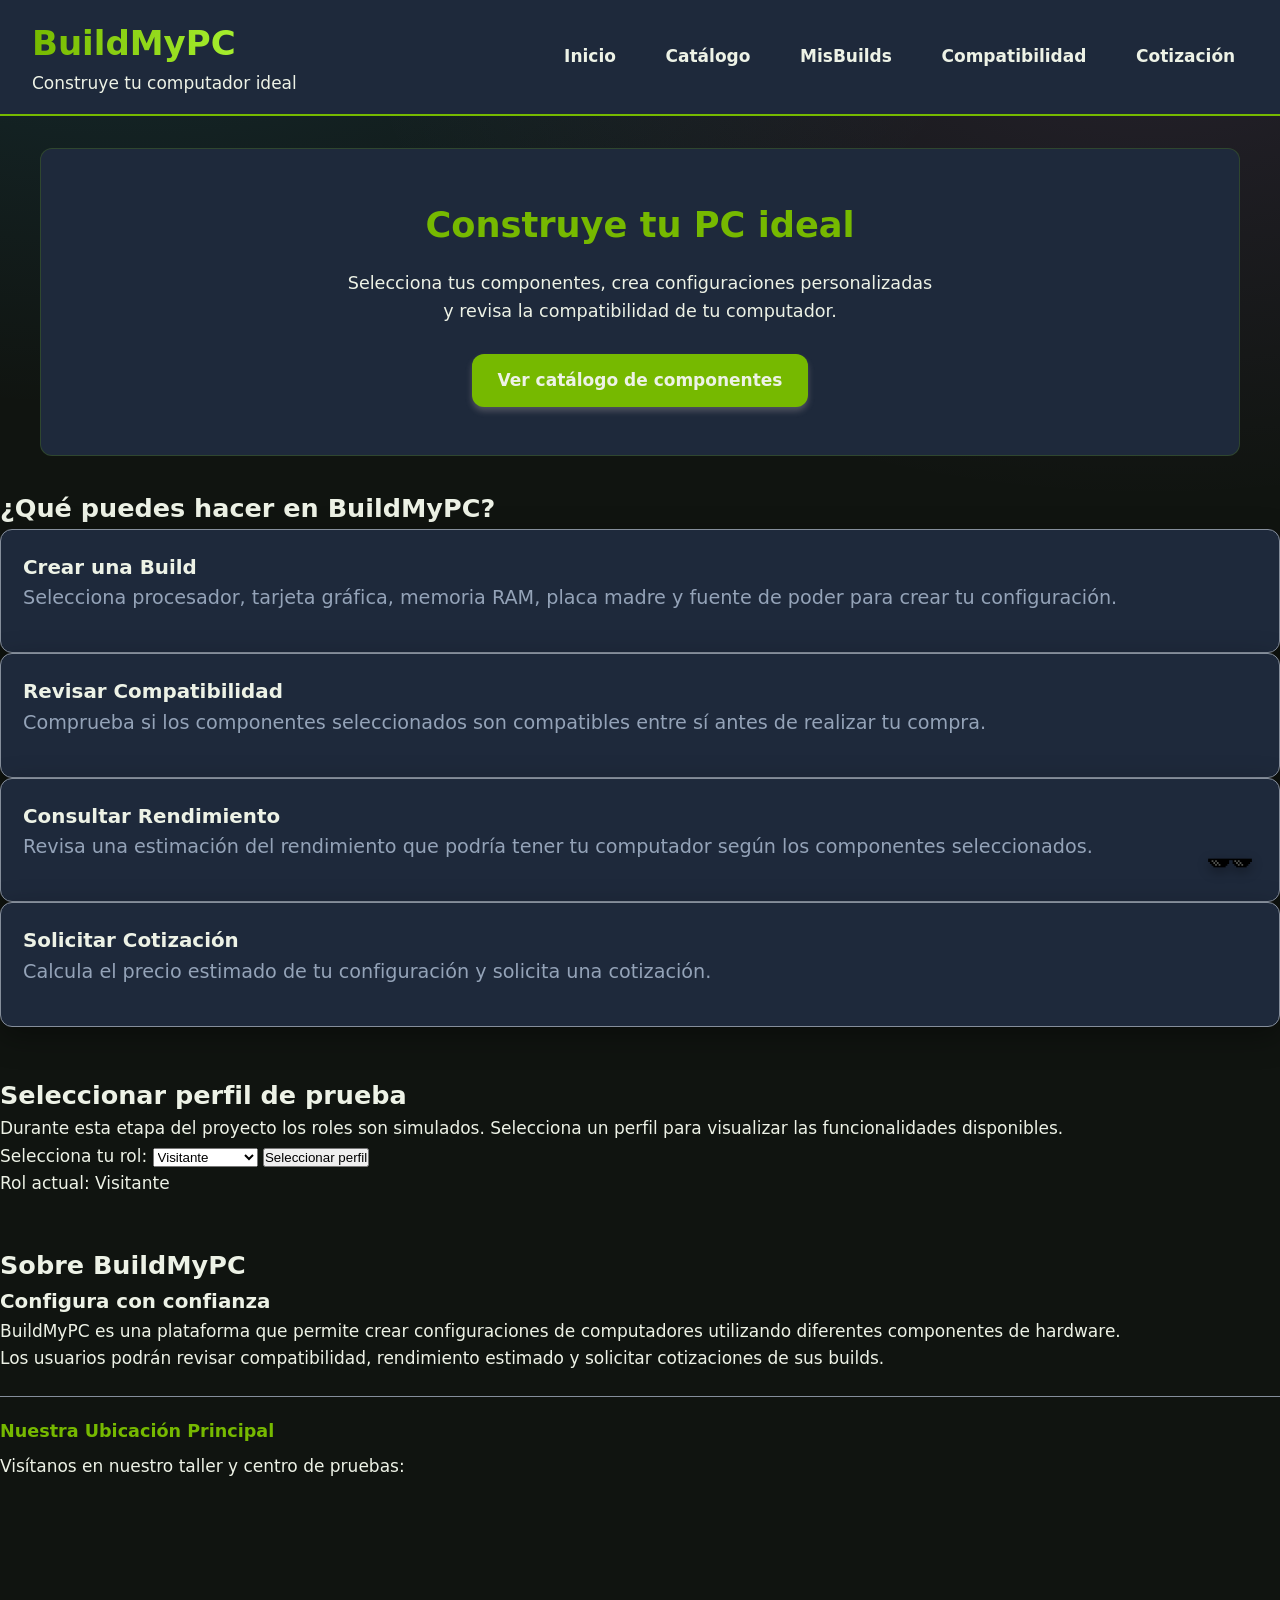
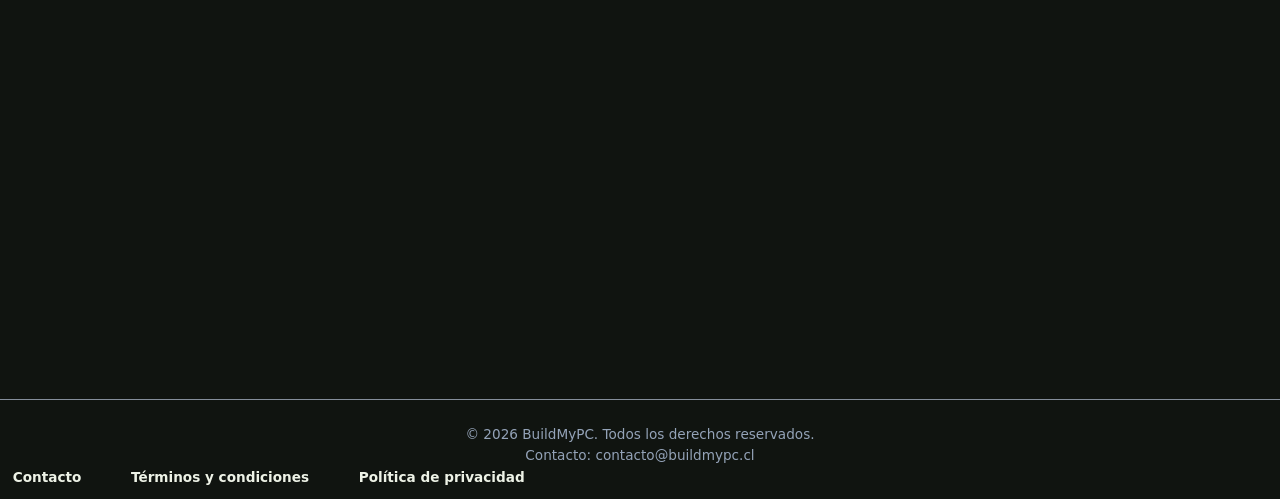
<file: index.html>
<!DOCTYPE html>
<html lang="es">

<head>
    <meta charset="UTF-8">
    <meta name="viewport" content="width=device-width, initial-scale=1.0">
    <meta name="description"
        content="BuildMyPC permite crear configuraciones de computadores, revisar compatibilidad y solicitar cotizaciones.">
    <title>BuildMyPC - Configura tu computador</title>
    <!-- CSS EXTERNO -->
    <link rel="stylesheet" href="css/estilos.css">
</head>
<body>
    <!-- =========================
         ENCABEZADO PRINCIPAL
    ========================== -->
    <header>
        <div class=".contenedor">
            <h1>BuildMyPC</h1>
            <p>Construye tu computador ideal</p>
        </div>
        <!-- =========================
             NAVEGACIÓN PRINCIPAL
        ========================== -->
        <nav aria-label="Navegación principal">
            <ul>
                <li><a href="../index.html">Inicio</a></li>
                <li><a href="../catalogo/catalogo.html">Catálogo</a></li>
                <li><a href="../builds/build.html">MisBuilds</a></li>
                <li><a href="../compatibilidad/compatibilidad.html">Compatibilidad</a></li>
                <li><a href="../cotizacion/cotizacion.html">Cotización</a></li>
            </ul>
        </nav>
    </header>
    <!-- =========================
         CONTENIDO PRINCIPAL
    ========================== -->
    <main>
        <!-- =========================
             SECCIÓN HERO
        ========================== -->
        <section class="hero">

            <article>
                <h2>Construye tu PC ideal</h2>
                <p>
                    Selecciona tus componentes, crea configuraciones personalizadas
                    y revisa la compatibilidad de tu computador.
                </p>
                <a href="catalogo/catalogo.html" class="boton-primario">
                     Ver catálogo de componentes
                </a>
            </article>
        </section>


        <!-- =========================
             SECCIÓN DE FUNCIONALIDADES
        ========================== -->
        <section class="funcionalidades">

            <h2>¿Qué puedes hacer en BuildMyPC?</h2>


            <article class="tarjeta">

                <h3> Crear una Build</h3>

                <p>
                    Selecciona procesador, tarjeta gráfica, memoria RAM,
                    placa madre y fuente de poder para crear tu configuración.
                </p>

            </article>


            <article class="tarjeta">

                <h3>Revisar Compatibilidad</h3>

                <p>
                    Comprueba si los componentes seleccionados son compatibles
                    entre sí antes de realizar tu compra.
                </p>

            </article>


            <article class="tarjeta">

                <h3>Consultar Rendimiento</h3>

                <p>
                    Revisa una estimación del rendimiento que podría tener
                    tu computador según los componentes seleccionados.
                </p>

            </article>


            <article class="tarjeta">

                <h3>Solicitar Cotización</h3>

                <p>
                    Calcula el precio estimado de tu configuración
                    y solicita una cotización.
                </p>

            </article>

        </section>


        <!-- =========================
             SECCIÓN DE ROLES
        ========================== -->
        <section class="roles">
            <h2>Seleccionar perfil de prueba</h2>
            <p>
                Durante esta etapa del proyecto los roles son simulados.
                Selecciona un perfil para visualizar las funcionalidades disponibles.
            </p>
            <form id="formularioRol">

                <label for="rolUsuario">
                    Selecciona tu rol:
                </label>

                <select id="rolUsuario" name="rolUsuario">

                    <option value="visitante">
                        Visitante
                    </option>

                    <option value="usuario">
                        Usuario
                    </option>

                    <option value="tecnico">
                        Técnico
                    </option>

                    <option value="administrador">
                        Administrador
                    </option>
                </select>
                <button type="button" id="btnSeleccionarRol">
                    Seleccionar perfil
                </button>
            </form>
            <p id="mensajeRol">
                Rol actual: Visitante
            </p>
        </section>
        <!-- =========================
             INFORMACIÓN DEL SISTEMA
        ========================== -->
        <section class="informacion">
            <h2>Sobre BuildMyPC</h2>
            <article>
                <h3>Configura con confianza</h3>
                <p>
                    BuildMyPC es una plataforma que permite crear configuraciones
                    de computadores utilizando diferentes componentes de hardware.
                </p>
                <p>
                    Los usuarios podrán revisar compatibilidad, rendimiento estimado
                    y solicitar cotizaciones de sus builds.
                </p>
                <div class="mapa-contenedor">
            <h4>Nuestra Ubicación Principal</h4>
            <p>Visítanos en nuestro taller y centro de pruebas:</p>
            
            <iframe 
                src="https://www.google.com/maps/embed?pb=!1m14!1m12!1m3!1d836.1118529145133!2d-71.615551485041!3d-33.044685939063356!2m3!1f0!2f0!3f0!3m2!1i1024!2i768!4f13.1!5e0!3m2!1ses!2scl!4v1788450507758!5m2!1ses!2scl" width="600" height="450" style="border:0;" allowfullscreen="" loading="lazy" referrerpolicy="strict-origin-when-cross-origin"
                allowfullscreen="" 
                loading="lazy" 
                referrerpolicy="no-referrer-when-downgrade"
                title="Mapa de ubicación de BuildMyPC">
            </iframe>
        </div>

            </article>

        </section>

    </main>


    <!-- =========================
         PIE DE PÁGINA
    ========================== -->
    <footer>
        <p>
            &copy; 2026 BuildMyPC. Todos los derechos reservados.
            <p>Contacto: contacto@buildmypc.cl</p>
        </p>
        <nav aria-label="Navegación secundaria">
            <ul>
                <li>
                    <a href="#">Contacto</a>
                </li>
                <li>
                    <a href="#">Términos y condiciones</a>
                </li>
                <li>
                    <a href="#">Política de privacidad</a>
                </li>
            </ul>
        </nav>
    </footer>
    <a href="../mantencion/mantencion.html">
        <button type="button" class="btn-flotante" aria-label="Abrir imagen destacada">
        <img src="../img/flotante.png" alt="Imagen flotante">
        </button>
    </a>
    <script src="js/main.js"></script>
    <script src="js/data.js"></script>

</body>

</html>
</file>
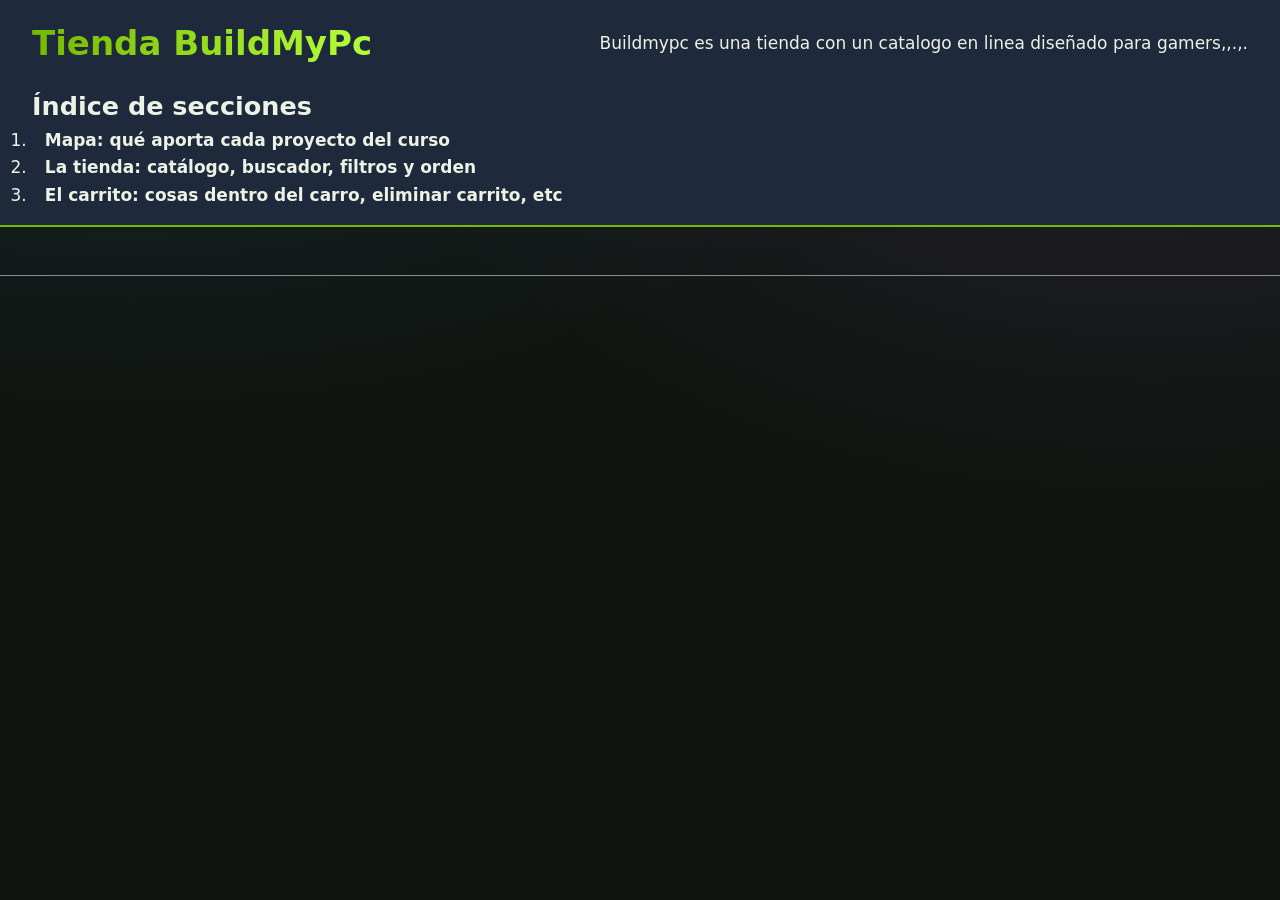
<file: BuildMyPc.html>
<!DOCTYPE html>
<html lang="es">
<html>
    <head>
        <meta charset="utf-8">
        <title>Presentacion 1 BuildMyPc Fullstack2</title>
        <meta name="viewport" content="width=device-width, initial-scale=1.0">
        <meta name="description" content="Proyecto de fullstack2 DuocUc">
        <meta name="author" content="Kevin, Gabriel">

        <link rel = "stylesheet" href = "css/estilos.css">
        
        <!--EL orden del proyecto importa, compartiran un archivo global
        
        aqui van archivos js referenciados, utilidades, 
            datos (catalogo y carga simulada),
            clases (tienda.producto, tienda.carrito, etc.)
            y por ultimo app (arranca la app y escucha los eventos)
            ej: <script src="js/05-app.js" defer></script> -->
    </head>


    <body>

<header class = "cabecera">
    <h1>Tienda BuildMyPc</h1>

    <p class="subtitulo">
        Buildmypc es una tienda con un catalogo en linea diseñado para
        gamers,,.,.
    </p>

    <!-- INDICE DE SECCIONES-->
    <nav class = "indice" aria-label="indice del proyecto">
         <h2>Índice de secciones</h2>
      <ol>
        <li><a href="#mapa">Mapa: qué aporta cada proyecto del curso</a></li>
        <li><a href="#catalogo">La tienda: catálogo, buscador, filtros y orden</a></li>
        <li><a href="#carrito">El carrito: cosas dentro del carro, eliminar carrito, etc</a></li>
      </ol>
      

    </nav>
</header>
        <main>
            <section id="">
                <figure>
                    
                </figure>
            </section>
            <section id="" class="center-align">

            </section>
        </main>
        <section id="">
        <footer class="page-footer teal">
    
        </footer>
        </section>
        
        <!--  Scripts-->
        
    </body>
</html>
</file>
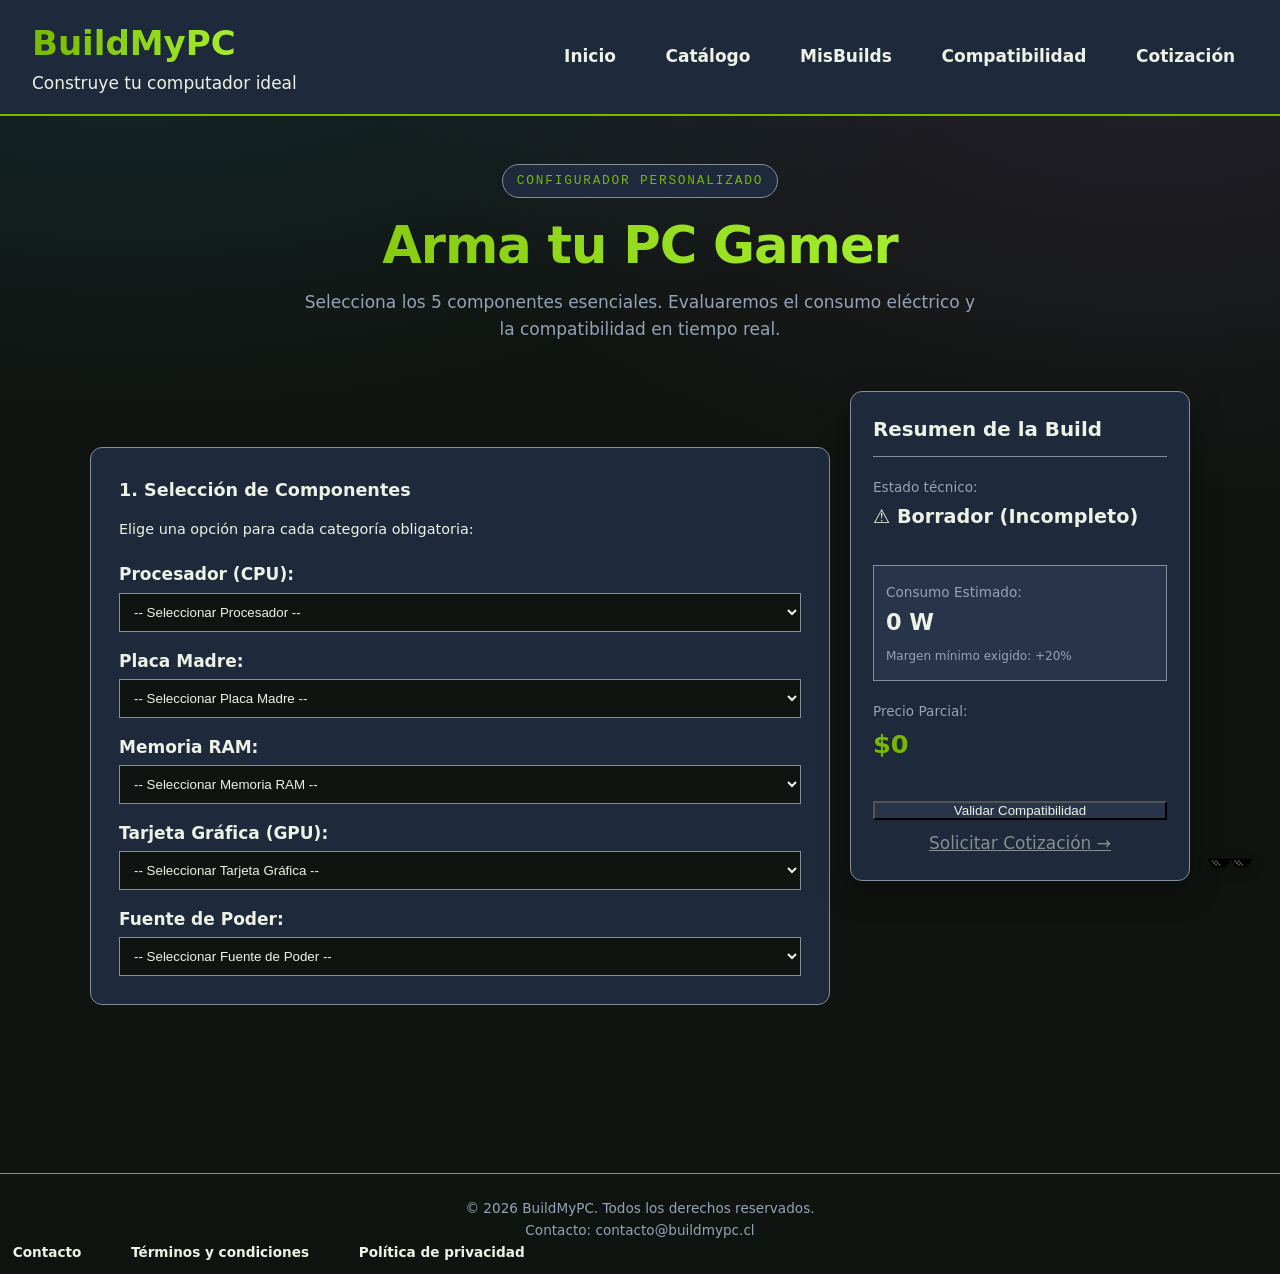
<file: builds/build.html>
<!DOCTYPE html>
<html lang="es">

<head>
    <meta charset="UTF-8">
    <meta name="viewport" content="width=device-width, initial-scale=1.0">
    <title>BuildMyPC - Armador de Build</title>
    <!-- Conexión a la hoja de estilos externa -->
    <link rel="stylesheet" href="../css/estilos.css">
</head>

<body>

    <header>
        <div class=".contenedor">
            <h1>BuildMyPC</h1>
            <p>Construye tu computador ideal</p>
        </div>
        <!-- =========================
             NAVEGACIÓN PRINCIPAL
        ========================== -->
        <nav aria-label="Navegación principal">
            <ul>
                <li><a href="../index.html">Inicio</a></li>
                <li><a href="../catalogo/catalogo.html">Catálogo</a></li>
                <li><a href="../builds/build.html">MisBuilds</a></li>
                <li><a href="../compatibilidad/compatibilidad.html">Compatibilidad</a></li>
                <li><a href="../cotizacion/cotizacion.html">Cotización</a></li>
            </ul>
        </nav>
    </header>

    <!-- Contenido principal -->
    <main class="contenedor">

        <section class="portada">
            <span class="etiqueta">Configurador Personalizado</span>
            <h1 class="titulo-degradado">Arma tu PC Gamer</h1>
            <p>Selecciona los 5 componentes esenciales. Evaluaremos el consumo eléctrico y la compatibilidad en tiempo real.</p>
        </section>

        <!-- LAYOUT DE 2 COLUMNAS (Flexbox/Grid) -->
        <div class="rejilla" style="grid-template-columns: 1fr 340px; align-items: start;">

            <!-- COLUMNA IZQUIERDA: SELECTORES DE COMPONENTES -->
            <section class="panel">
                <h3>1. Selección de Componentes</h3>
                <p style="font-size: 0.9rem; margin-bottom: 20px;">Elige una opción para cada categoría obligatoria:</p>

                <form id="form-armador" style="display: flex; flex-direction: column; gap: 16px;">
                    
                    <!-- 1. Procesador (CPU) -->
                    <div>
                        <label for="select-cpu" style="font-weight: bold; display: block; margin-bottom: 4px;">Procesador (CPU):</label>
                        <select id="select-cpu" style="width: 100%; padding: 10px; border-radius: var(--radio-borde); border: 1px solid var(--borde); background: var(--fondo); color: var(--texto);">
                            <option value="">-- Seleccionar Procesador --</option>
                        </select>
                    </div>

                    <!-- 2. Placa Madre -->
                    <div>
                        <label for="select-placa" style="font-weight: bold; display: block; margin-bottom: 4px;">Placa Madre:</label>
                        <select id="select-placa" style="width: 100%; padding: 10px; border-radius: var(--radio-borde); border: 1px solid var(--borde); background: var(--fondo); color: var(--texto);">
                            <option value="">-- Seleccionar Placa Madre --</option>
                        </select>
                    </div>

                    <!-- 3. Memoria RAM -->
                    <div>
                        <label for="select-ram" style="font-weight: bold; display: block; margin-bottom: 4px;">Memoria RAM:</label>
                        <select id="select-ram" style="width: 100%; padding: 10px; border-radius: var(--radio-borde); border: 1px solid var(--borde); background: var(--fondo); color: var(--texto);">
                            <option value="">-- Seleccionar Memoria RAM --</option>
                        </select>
                    </div>

                    <!-- 4. Tarjeta Gráfica (GPU) -->
                    <div>
                        <label for="select-gpu" style="font-weight: bold; display: block; margin-bottom: 4px;">Tarjeta Gráfica (GPU):</label>
                        <select id="select-gpu" style="width: 100%; padding: 10px; border-radius: var(--radio-borde); border: 1px solid var(--borde); background: var(--fondo); color: var(--texto);">
                            <option value="">-- Seleccionar Tarjeta Gráfica --</option>
                        </select>
                    </div>

                    <!-- 5. Fuente de Poder (PSU) -->
                    <div>
                        <label for="select-fuente" style="font-weight: bold; display: block; margin-bottom: 4px;">Fuente de Poder:</label>
                        <select id="select-fuente" style="width: 100%; padding: 10px; border-radius: var(--radio-borde); border: 1px solid var(--borde); background: var(--fondo); color: var(--texto);">
                            <option value="">-- Seleccionar Fuente de Poder --</option>
                        </select>
                    </div>

                </form>
            </section>

            <!-- COLUMNA DERECHA: PANEL LATERAL DE RESUMEN Y CONSUMO -->
            <aside class="tarjeta" style="position: sticky; top: 20px;">
                <h3 style="border-bottom: 1px solid var(--borde); padding-bottom: 10px; margin-bottom: 16px;">Resumen de la Build</h3>

                <!-- Estado de la build -->
                <div style="margin-bottom: 16px;">
                    <span style="font-size: 0.85rem; color: var(--texto-suave);">Estado técnico:</span>
                    <p id="estado-build" style="font-weight: bold; color: var(--alerta); margin-top: 2px;">⚠️ Borrador (Incompleto)</p>
                </div>

                <!-- Consumo acumulado en Watts -->
                <div style="margin-bottom: 16px; background: var(--superficie-2); padding: 12px; border-radius: var(--radio-borde); border: 1px solid var(--borde);">
                    <span style="font-size: 0.85rem; color: var(--texto-suave);">Consumo Estimado:</span>
                    <p id="consumo-watts" style="font-size: 1.4rem; font-weight: bold; color: var(--texto); margin: 0;">0 W</p>
                    <small id="margen-fuente" style="font-size: 0.75rem; color: var(--texto-suave);">Margen mínimo exigido: +20%</small>
                </div>

                <!-- Precio total acumulado -->
                <div style="margin-bottom: 20px;">
                    <span style="font-size: 0.85rem; color: var(--texto-suave);">Precio Parcial:</span>
                    <p id="precio-total" style="font-size: 1.6rem; font-weight: bold; color: var(--primario); margin: 0;">$0</p>
                </div>

                <!-- Errores o incompatibilidades -->
                <div id="mensaje-error-build" class="mensaje-error" style="margin-bottom: 16px;"></div>

                <!-- Acciones de la vista -->
                <div style="display: flex; flex-direction: column; gap: 10px;">
                    <button type="button" id="btn-validar" class="btn-resuelto" style="width: 100%;">
                        Validar Compatibilidad
                    </button>
                    <a href="../cotizacion/cotizacion.html" id="btn-cotizar" class="btn-plantilla" style="text-align: center; pointer-events: none; opacity: 0.5;">
                        Solicitar Cotización &rarr;
                    </a>
                </div>
            </aside>

        </div>

    </main>

    <!-- Pie de página -->
    <footer>
        <p>&copy; 2026 BuildMyPC. Todos los derechos reservados.</p>
        <p>Contacto: contacto@buildmypc.cl</p>
        <nav aria-label="Navegación secundaria">
            <ul>
                <li><a href="#">Contacto</a></li>
                <li><a href="#">Términos y condiciones</a></li>
                <li><a href="#">Política de privacidad</a></li>
            </ul>
        </nav>
    </footer>
    <a href="../mantencion/mantencion.html">
        <button type="button" class="btn-flotante" aria-label="Abrir imagen destacada">
        <img src="../img/flotante.png" alt="Imagen flotante">
        </button>
    </a>

    <!-- Conectar JavaScript -->
    <script src="../js/data.js"></script>
    <script src="../js/build.js"></script>

</body>

</html>
</file>
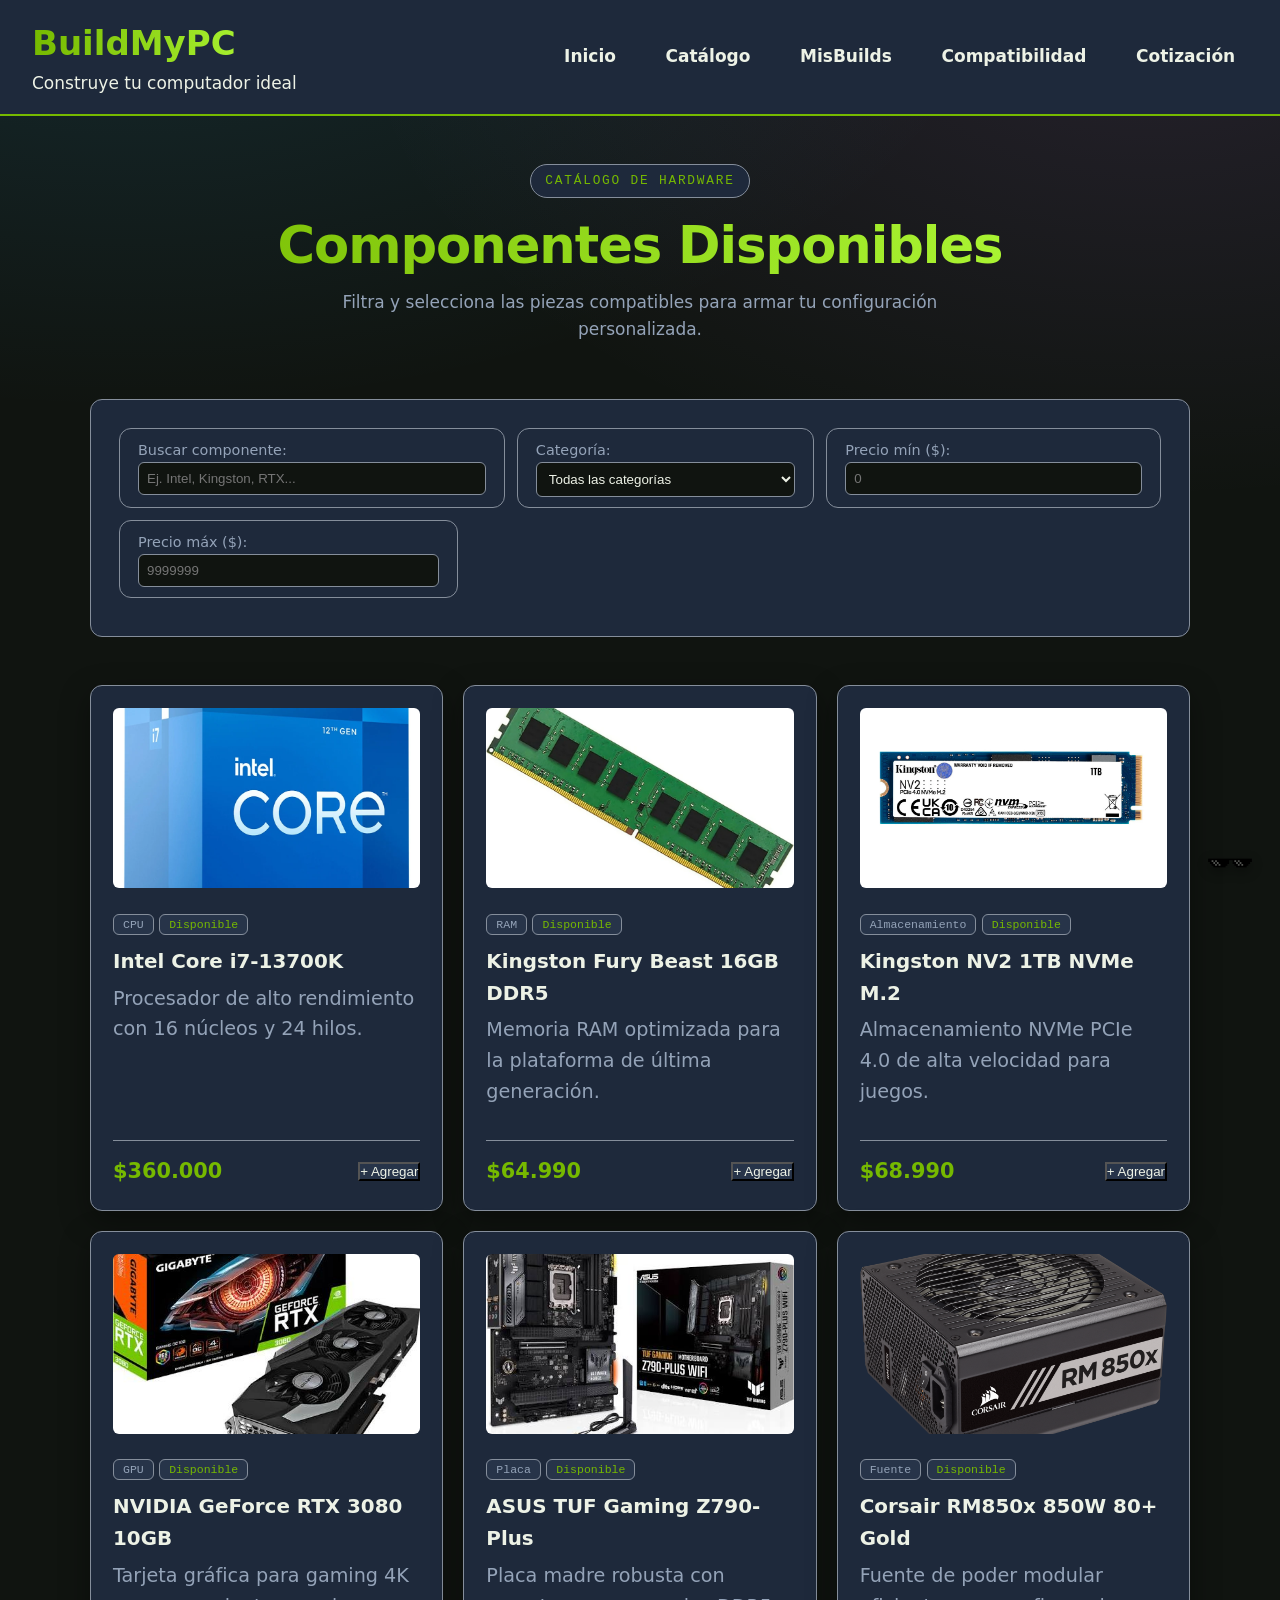
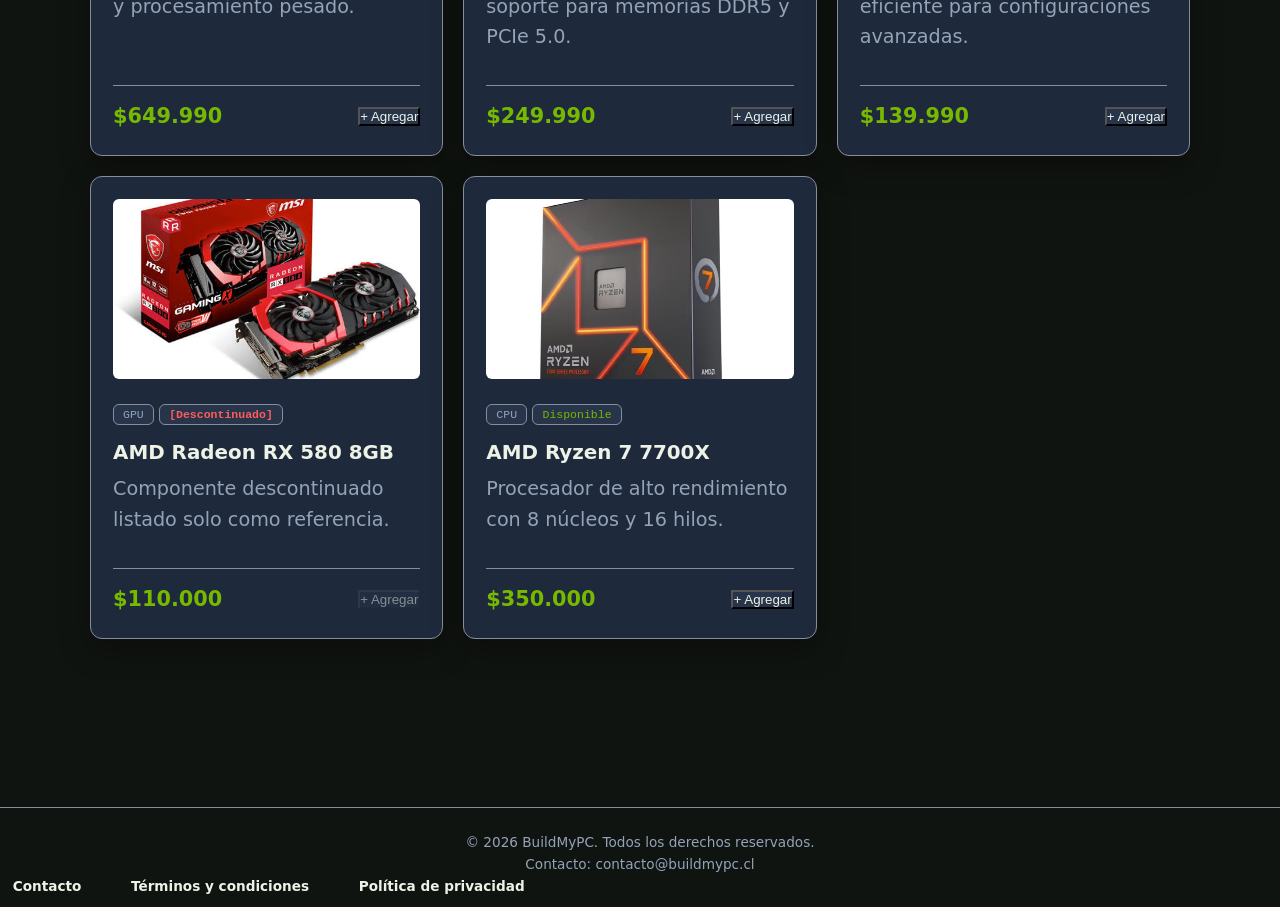
<file: catalogo/catalogo.html>
<!DOCTYPE html>
<html lang="es">

<head>
    <meta charset="UTF-8">
    <meta name="viewport" content="width=device-width, initial-scale=1.0">
    <title>BuildMyPC - Catálogo de Componentes</title>
    <!-- Conexión a la hoja externa única compartida -->
    <link rel="stylesheet" href="../css/estilos.css">
</head>

<body>

    <!-- CABECERA DE LA PÁGINA -->
    <header>
        <div class=".contenedor">
            <h1>BuildMyPC</h1>
            <p>Construye tu computador ideal</p>
        </div>
        <!-- =========================
             NAVEGACIÓN PRINCIPAL
        ========================== -->
        <nav aria-label="Navegación principal">
            <ul>
                <li><a href="../index.html">Inicio</a></li>
                <li><a href="../catalogo/catalogo.html">Catálogo</a></li>
                <li><a href="../builds/build.html">MisBuilds</a></li>
                <li><a href="../compatibilidad/compatibilidad.html">Compatibilidad</a></li>
                <li><a href="../cotizacion/cotizacion.html">Cotización</a></li>
            </ul>
        </nav>
    </header>

    <!-- CONTENIDO PRINCIPAL -->
    <main class="contenedor">

        <!-- PORTADA Y TITULAR -->
        <section class="portada">
            <span class="etiqueta">Catálogo de Hardware</span>
            <h1 class="titulo-degradado">Componentes Disponibles</h1>
            <p>Filtra y selecciona las piezas compatibles para armar tu configuración personalizada.</p>
        </section>

        <!-- FORMULARIO DE BÚSQUEDA Y FILTRADO (Exigencia EP1) -->
        <section class="panel">
            <form id="form-filtros" novalidate>
                <div class="datos" style="justify-content: flex-start; margin-top: 0;">
                    
                    <!-- Buscador por texto -->
                    <div style="flex: 1; min-width: 220px;">
                        <label for="buscar-texto">Buscar componente:</label>
                        <input type="text" id="buscar-texto" placeholder="Ej. Intel, Kingston, RTX..." autocomplete="off" style="width: 100%; padding: 8px; border-radius: 6px; border: 1px solid var(--borde); background: var(--fondo); color: var(--texto);">
                    </div>

                    <!-- Filtro por tipo -->
                    <div style="min-width: 180px;">
                        <label for="filtro-tipo">Categoría:</label>
                        <select id="filtro-tipo" style="width: 100%; padding: 8px; border-radius: 6px; border: 1px solid var(--borde); background: var(--fondo); color: var(--texto);">
                            <option value="todos">Todas las categorías</option>
                            <option value="CPU">Procesadores (CPU)</option>
                            <option value="GPU">Tarjetas Gráficas (GPU)</option>
                            <option value="RAM">Memorias RAM</option>
                            <option value="Placa">Placas Madres</option>
                            <option value="Almacenamiento">Almacenamiento</option>
                            <option value="Fuente">Fuentes de Poder</option>
                        </select>
                    </div>

                    <!-- Rango de Precio Mínimo -->
                    <div style="min-width: 130px;">
                        <label for="precio-min">Precio mín ($):</label>
                        <input type="number" id="precio-min" min="0" placeholder="0" style="width: 100%; padding: 8px; border-radius: 6px; border: 1px solid var(--borde); background: var(--fondo); color: var(--texto);">
                    </div>

                    <!-- Rango de Precio Máximo -->
                    <div style="min-width: 130px;">
                        <label for="precio-max">Precio máx ($):</label>
                        <input type="number" id="precio-max" min="0" placeholder="9999999" style="width: 100%; padding: 8px; border-radius: 6px; border: 1px solid var(--borde); background: var(--fondo); color: var(--texto);">
                    </div>

                </div>

                <!-- Contenedor para mensajes de error de validación -->
                <div id="mensaje-error-filtro" class="mensaje-error" style="margin-top: 10px;"></div>
            </form>
        </section>

        <!-- SECCIÓN DONDE SE RENDERIZAN LOS PRODUCTOS DESDE JS -->
        <section style="margin-top: 32px;">
            <div id="contenedor-catalogo" class="rejilla">
                <!-- Los componentes se cargarán dinámicamente desde data.js -->
            </div>
        </section>

    </main>

    <!-- PIE DE PÁGINA INFORMATIVO -->
    <footer>
        <p>
            &copy; 2026 BuildMyPC. Todos los derechos reservados.
            <p>Contacto: contacto@buildmypc.cl</p>
        </p>
        <nav aria-label="Navegación secundaria">
            <ul>
                <li>
                    <a href="#">Contacto</a>
                </li>
                <li>
                    <a href="#">Términos y condiciones</a>
                </li>
                <li>
                    <a href="#">Política de privacidad</a>
                </li>
            </ul>
        </nav>
    </footer>
    <a href="../mantencion/mantencion.html">
        <button type="button" class="btn-flotante" aria-label="Abrir imagen destacada">
        <img src="../img/flotante.png" alt="Imagen flotante">
        </button>
    </a>

    <!-- Archivos JavaScript (Datos y Manipulación del DOM) -->
    <script src="../js/data.js"></script>
    <script src="../js/main.js"></script>
</body>

</html>
</file>
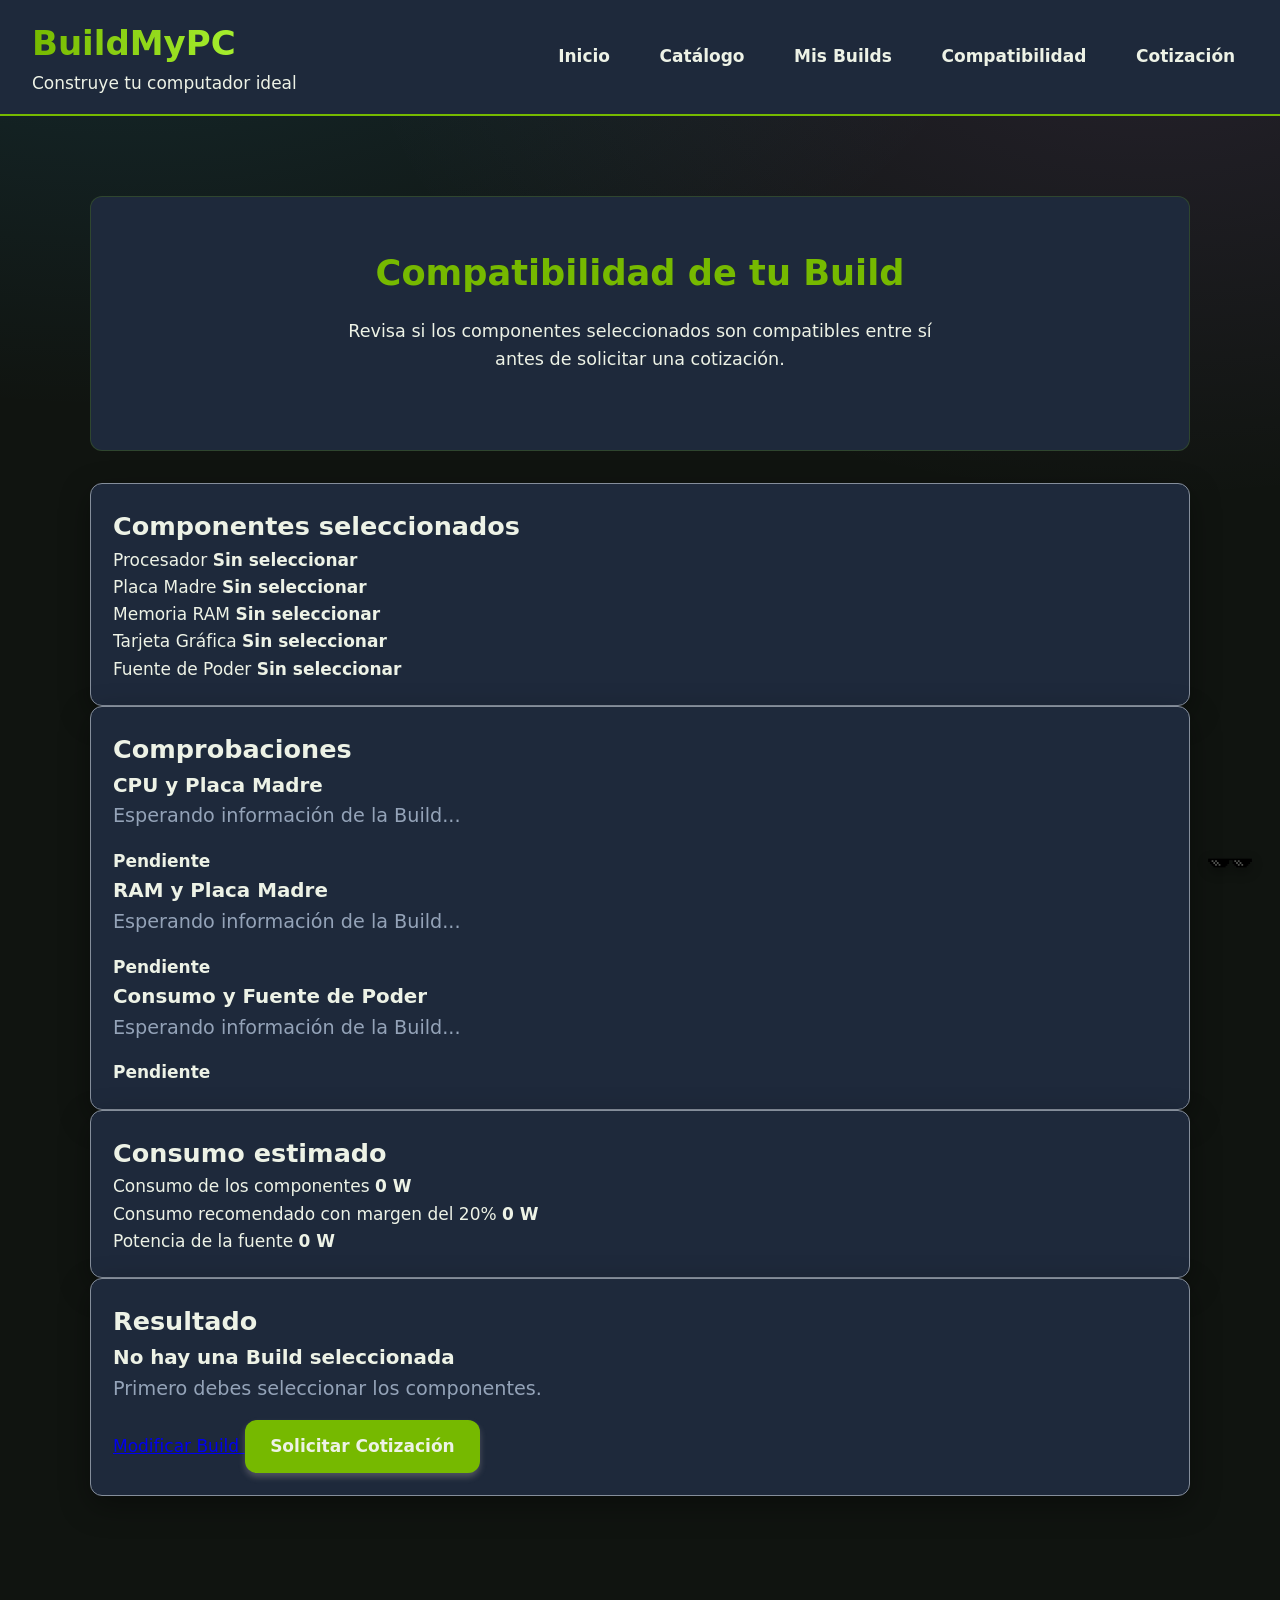
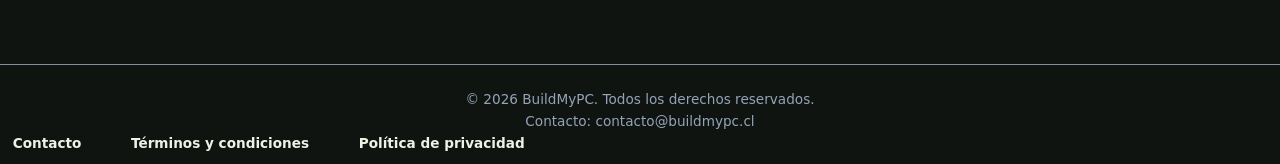
<file: compatibilidad/compatibilidad.html>
<!DOCTYPE html>
<html lang="es">
<head>
    <meta charset="UTF-8">
    <meta name="viewport" content="width=device-width, initial-scale=1.0">
    <meta name="description" content="Comprueba la compatibilidad de los componentes de tu computador en BuildMyPC.">
    <title>BuildMyPC - Compatibilidad</title>
    <link rel="stylesheet" href="../css/estilos.css">
</head>
<body>

<header>
    <div class="contenedor-header">
        <h1>BuildMyPC</h1>
        <p>Construye tu computador ideal</p>
    </div>
    <nav aria-label="Navegación principal">
        <ul>
            <li><a href="../index.html">Inicio</a></li>
            <li><a href="../catalogo/catalogo.html">Catálogo</a></li>
            <li><a href="../builds/build.html">Mis Builds</a></li>
            <li><a href="compatibilidad.html">Compatibilidad</a></li>
            <li><a href="../cotizacion/cotizacion.html">Cotización</a></li>
        </ul>
    </nav>
</header>

<main class="contenedor">

    <section class="hero">
        <article>
            <h2>Compatibilidad de tu Build</h2>
            <p>Revisa si los componentes seleccionados son compatibles entre sí antes de solicitar una cotización.</p>
        </article>
    </section>

    <section class="compatibilidad-contenedor">

        <article class="tarjeta">
            <h2>Componentes seleccionados</h2>

            <div class="componente-compatibilidad">
                <span>Procesador</span>
                <strong id="comp-cpu">Sin seleccionar</strong>
            </div>

            <div class="componente-compatibilidad">
                <span>Placa Madre</span>
                <strong id="comp-placa">Sin seleccionar</strong>
            </div>

            <div class="componente-compatibilidad">
                <span>Memoria RAM</span>
                <strong id="comp-ram">Sin seleccionar</strong>
            </div>

            <div class="componente-compatibilidad">
                <span>Tarjeta Gráfica</span>
                <strong id="comp-gpu">Sin seleccionar</strong>
            </div>

            <div class="componente-compatibilidad">
                <span>Fuente de Poder</span>
                <strong id="comp-fuente">Sin seleccionar</strong>
            </div>
        </article>

        <article class="tarjeta">
            <h2>Comprobaciones</h2>

            <div class="regla-compatibilidad">
                <div>
                    <h3>CPU y Placa Madre</h3>
                    <p id="detalle-socket">Esperando información de la Build...</p>
                </div>
                <strong id="estado-socket">Pendiente</strong>
            </div>

            <div class="regla-compatibilidad">
                <div>
                    <h3>RAM y Placa Madre</h3>
                    <p id="detalle-ram">Esperando información de la Build...</p>
                </div>
                <strong id="estado-ram">Pendiente</strong>
            </div>

            <div class="regla-compatibilidad">
                <div>
                    <h3>Consumo y Fuente de Poder</h3>
                    <p id="detalle-fuente">Esperando información de la Build...</p>
                </div>
                <strong id="estado-fuente">Pendiente</strong>
            </div>
        </article>

        <article class="tarjeta consumo-build">
            <h2>Consumo estimado</h2>

            <div class="dato-consumo">
                <span>Consumo de los componentes</span>
                <strong id="consumo-base">0 W</strong>
            </div>

            <div class="dato-consumo">
                <span>Consumo recomendado con margen del 20%</span>
                <strong id="consumo-margen">0 W</strong>
            </div>

            <div class="dato-consumo">
                <span>Potencia de la fuente</span>
                <strong id="potencia-fuente">0 W</strong>
            </div>
        </article>

        <article class="tarjeta resultado-compatibilidad">
            <h2>Resultado</h2>

            <div id="resultado-final" class="resultado-pendiente">
                <h3 id="titulo-resultado">Build sin comprobar</h3>
                <p id="mensaje-resultado">
                    Primero debes crear y validar una Build para consultar su compatibilidad.
                </p>
            </div>

            <div class="acciones-compatibilidad">
                <a href="../builds/build.html" class="boton-secundario">
                    Modificar Build
                </a>

                <a href="../cotizacion/cotizacion.html"
                   id="btn-cotizacion"
                   class="boton-primario">
                    Solicitar Cotización
                </a>
            </div>
        </article>

    </section>

</main>

<footer>
    <p>&copy; 2026 BuildMyPC. Todos los derechos reservados.</p>
    <p>Contacto: contacto@buildmypc.cl</p>

    <nav aria-label="Navegación secundaria">
        <ul>
            <li><a href="#">Contacto</a></li>
            <li><a href="#">Términos y condiciones</a></li>
            <li><a href="#">Política de privacidad</a></li>
        </ul>
    </nav>
</footer>

<a href="../mantencion/mantencion.html">
    <button type="button" class="btn-flotante" aria-label="Abrir mantenimiento">
        <img src="../img/flotante.png" alt="Mantenimiento">
    </button>
</a>

<script src="../js/compatibilidad.js"></script>
<script src="../js/data.js"></script>
</body>
</html>
</file>
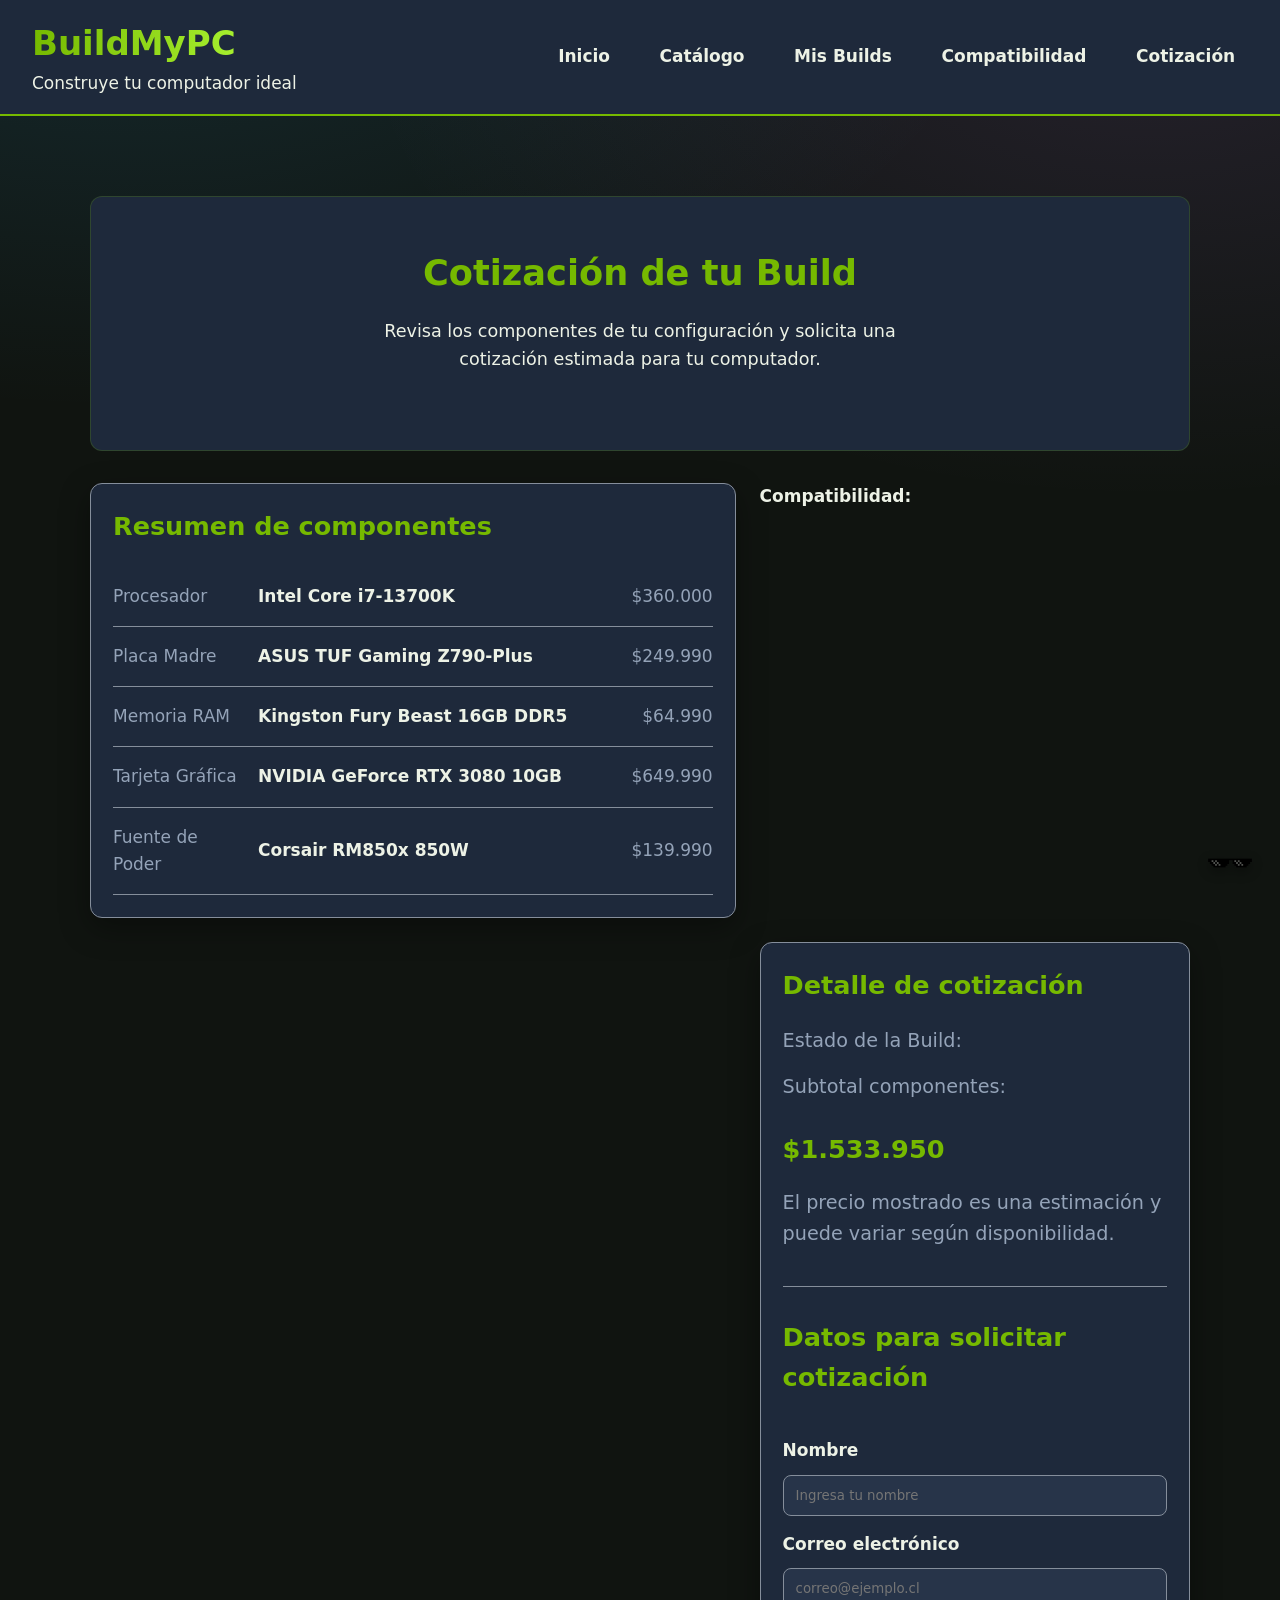
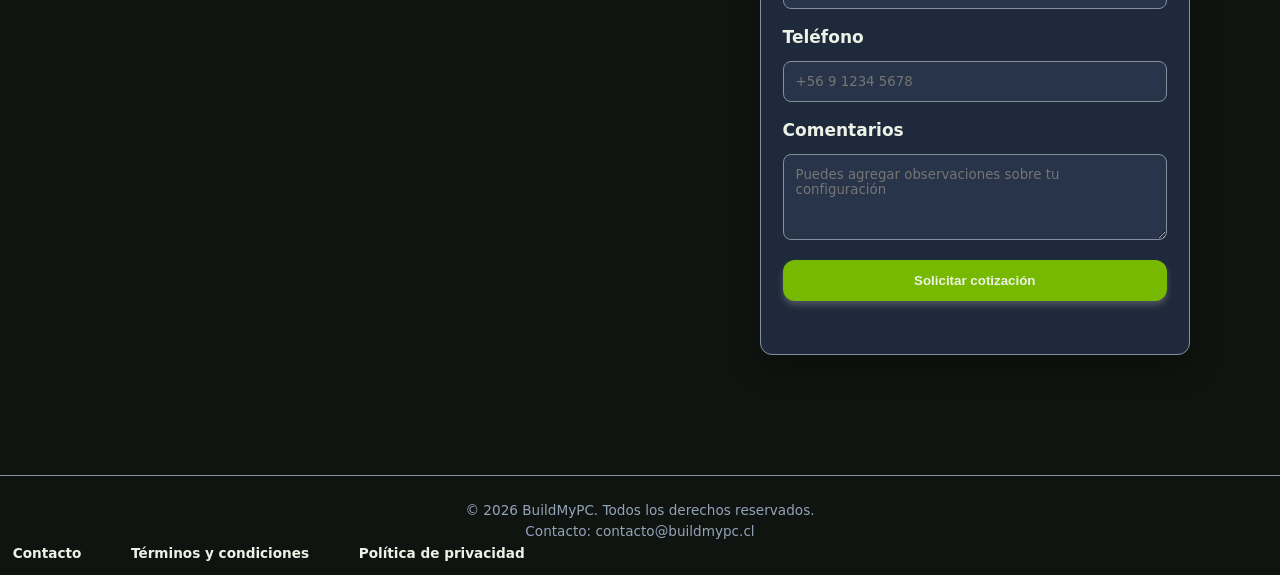
<file: cotizacion/cotizacion.html>
<!DOCTYPE html>
<html lang="es">
<head>
    <meta charset="UTF-8">
    <meta name="viewport" content="width=device-width, initial-scale=1.0">
    <meta name="description" content="Solicita una cotización para tu configuración de computador en BuildMyPC.">
    <title>BuildMyPC - Cotización</title>
    <link rel="stylesheet" href="../css/estilos.css">
</head>
<body>
<header>
    <div class="contenedor-header">
        <h1>BuildMyPC</h1>
        <p>Construye tu computador ideal</p>
    </div>
    <nav aria-label="Navegación principal">
        <ul>
            <li><a href="../index.html">Inicio</a></li>
            <li><a href="../catalogo/catalogo.html">Catálogo</a></li>
            <li><a href="../builds/build.html">Mis Builds</a></li>
            <li><a href="../compatibilidad/compatibilidad.html">Compatibilidad</a></li>
            <li><a href="cotizacion.html">Cotización</a></li>
        </ul>
    </nav>
</header>

<main class="contenedor">
    <section class="hero">
        <article>
            <h2>Cotización de tu Build</h2>
            <p>Revisa los componentes de tu configuración y solicita una cotización estimada para tu computador.</p>
        </article>

    </section>
    

    <section class="cotizacion-contenedor">
        <article class="tarjeta cotizacion-resumen">
            <h2>Resumen de componentes</h2>
            <div class="componente-cotizacion">
                <span>Procesador</span>
                <strong id="cotizacion-cpu">Intel Core i7-13700K</strong>
                <span>$360.000</span>
            </div>
            <div class="componente-cotizacion">
                <span>Placa Madre</span>
                <strong id="cotizacion-placa">ASUS TUF Gaming Z790-Plus</strong>
                <span>$249.990</span>
            </div>
            <div class="componente-cotizacion">
                <span>Memoria RAM</span>
                <strong id="cotizacion-ram">Kingston Fury Beast 16GB DDR5</strong>
                <span>$64.990</span>
            </div>
            <div class="componente-cotizacion">
                <span>Tarjeta Gráfica</span>
                <strong id="cotizacion-gpu">NVIDIA GeForce RTX 3080 10GB</strong>
                <span>$649.990</span>
            </div>
            <div class="componente-cotizacion">
                <span>Fuente de Poder</span>
                <strong id="cotizacion-fuente">Corsair RM850x 850W</strong>
                <span>$139.990</span>
            </div>
        </article>
<p><strong>Compatibilidad:</strong> <span id="estado-compatibilidad"></span></p>
<p id="motivo-compatibilidad"></p>
        <article class="tarjeta cotizacion-total">
            <h2>Detalle de cotización</h2>
           <p>Estado de la Build:</p>
<strong id="estado-build"></strong>
            <p>Subtotal componentes:</p>
            <h3 id="subtotal">$</h3>
            <p class="texto-secundario">El precio mostrado es una estimación y puede variar según disponibilidad.</p>
            <hr>
            <h3>Datos para solicitar cotización</h3>
            <form id="form-cotizacion">
                <label for="nombre-cotizacion">Nombre</label>
                <input type="text" id="nombre-cotizacion" name="nombre" placeholder="Ingresa tu nombre" required>

                <label for="correo-cotizacion">Correo electrónico</label>
                <input type="email" id="correo-cotizacion" name="correo" placeholder="correo@ejemplo.cl" required>

                <label for="telefono-cotizacion">Teléfono</label>
                <input type="tel" id="telefono-cotizacion" name="telefono" placeholder="+56 9 1234 5678">

                <label for="comentario-cotizacion">Comentarios</label>
                <textarea id="comentario-cotizacion" name="comentario" rows="4" placeholder="Puedes agregar observaciones sobre tu configuración"></textarea>

                <button type="submit" class="boton-primario">Solicitar cotización</button>
            </form>
            <p id="mensaje-cotizacion"></p>
            <section id="resumen-cotizacion" class="tarjeta resumen-cotizacion" style="display:none;"></section>
        </article>
    </section>
</main>

<footer>
    <p>&copy; 2026 BuildMyPC. Todos los derechos reservados.</p>
    <p>Contacto: contacto@buildmypc.cl</p>
    <nav aria-label="Navegación secundaria">
        <ul>
            <li><a href="#">Contacto</a></li>
            <li><a href="#">Términos y condiciones</a></li>
            <li><a href="#">Política de privacidad</a></li>
        </ul>
    </nav>
</footer>

<a href="../mantencion/mantencion.html">
    <button type="button" class="btn-flotante" aria-label="Abrir mantenimiento">
        <img src="../img/flotante.png" alt="Mantenimiento">
    </button>
</a>
<script src="../js/data.js"></script>
<script src="../js/cotizacion.js"></script>
</body>
</html>
</file>
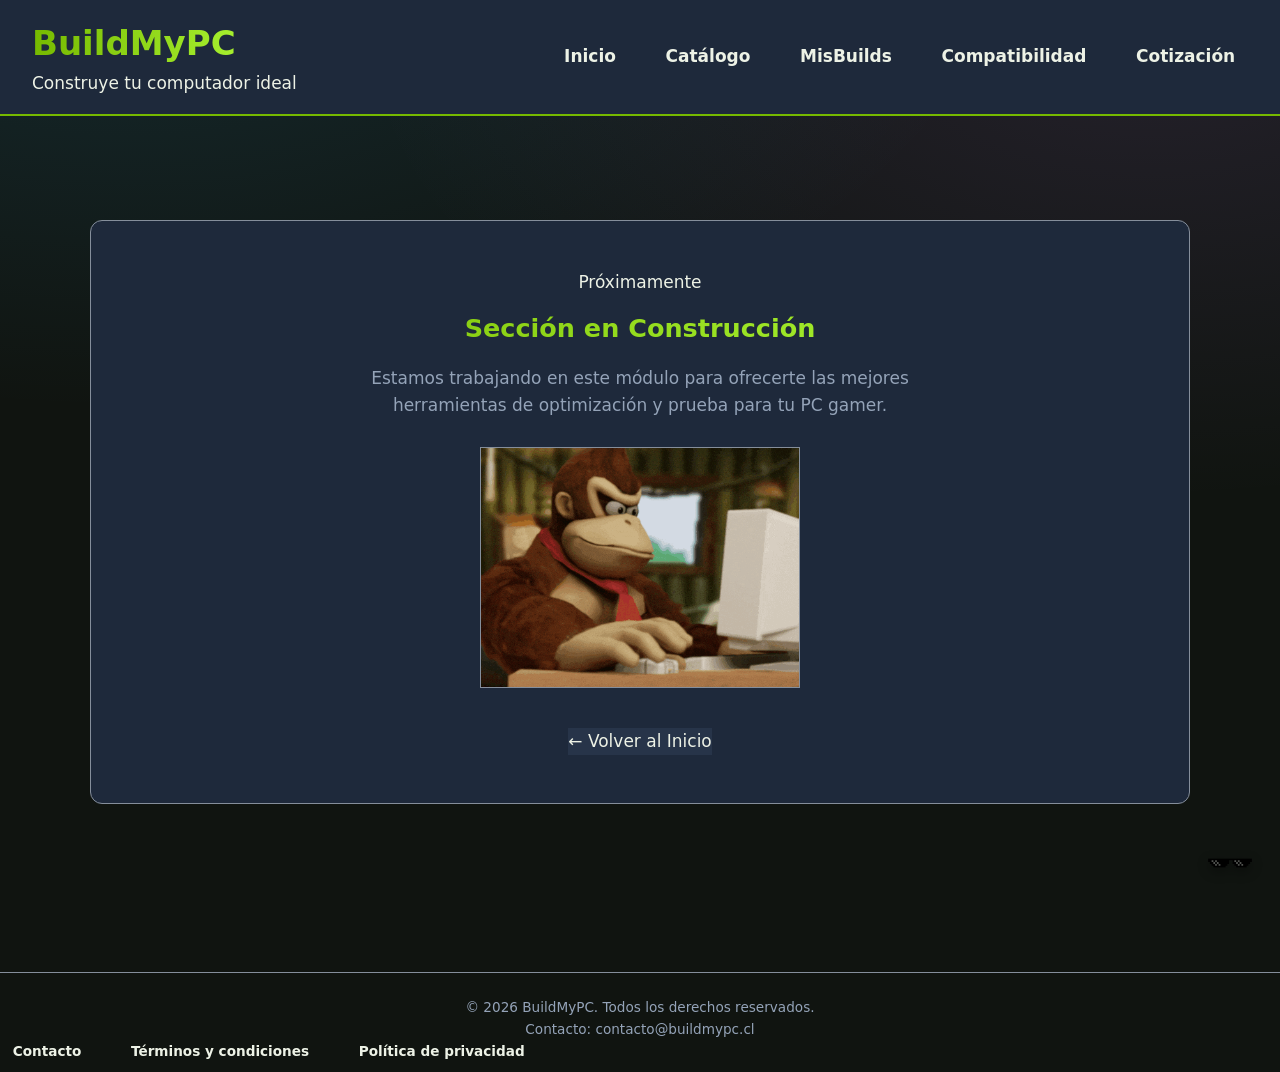
<file: mantencion/mantencion.html>
<!DOCTYPE html>
<html lang="es">

<head>
    <meta charset="UTF-8">
    <meta name="viewport" content="width=device-width, initial-scale=1.0">
    <title>BuildMyPC - Sección en Construcción</title>
    <link rel="stylesheet" href="../css/estilos.css">
</head>

<body>

    <header>
        <div class=".contenedor">
            <h1>BuildMyPC</h1>
            <p>Construye tu computador ideal</p>
        </div>
        <!-- =========================
             NAVEGACIÓN PRINCIPAL
        ========================== -->
        <nav aria-label="Navegación principal">
            <ul>
                <li><a href="../index.html">Inicio</a></li>
                <li><a href="../catalogo/catalogo.html">Catálogo</a></li>
                <li><a href="../builds/build.html">MisBuilds</a></li>
                <li><a href="../compatibilidad/compatibilidad.html">Compatibilidad</a></li>
                <li><a href="../cotizacion/cotizacion.html">Cotización</a></li>
            </ul>
        </nav>
    </header>

    <main class="contenedor">

        <section class="panel" style="text-align: center; padding: 48px 24px;">
            
            <span class="etiqueta">Próximamente</span>
            
            <h1 class="titulo-degradado" style="margin-top: 12px; margin-bottom: 16px;">
                Sección en Construcción
            </h1>
            
            <p style="max-width: 550px; margin: 0 auto 28px; color: var(--texto-suave);">
                Estamos trabajando en este módulo para ofrecerte las mejores herramientas de optimización y prueba para tu PC gamer.
            </p>

            <div style="margin-bottom: 32px;">
                <img src="../img/dk.gif" 
                     alt="Animación de sección en construcción" 
                     style="max-width: 320px; width: 100%; height: auto; border-radius: var(--radio-borde); border: 1px solid var(--borde);">
            </div>

            <div>
                <a href="../index.html" class="btn-resuelto" style="display: inline-block; width: auto; text-decoration: none;">
                    &larr; Volver al Inicio
                </a>
            </div>

        </section>

    </main>

    <footer>
        <p>
            &copy; 2026 BuildMyPC. Todos los derechos reservados.
            <p>Contacto: contacto@buildmypc.cl</p>
        </p>
        <nav aria-label="Navegación secundaria">
            <ul>
                <li>
                    <a href="#">Contacto</a>
                </li>
                <li>
                    <a href="#">Términos y condiciones</a>
                </li>
                <li>
                    <a href="#">Política de privacidad</a>
                </li>
            </ul>
        </nav>
    </footer>
    <a href="../mantencion/mantencion.html">
        <button type="button" class="btn-flotante" aria-label="Abrir imagen destacada">
        <img src="../img/flotante.png" alt="Imagen flotante">
        </button>
    </a>

</body>

</html>
</file>
<file: css/estilos.css>
:root {
  --fondo: #101410;         /* fondo general, azul muy oscuro   */
  --superficie: #1e293b;    /* fondo de las tarjetas            */
  --superficie-2: #273449;  /* fondo de elementos secundarios   */
  --borde: #858e9b;         /* lineas y separadores             */
  --texto: #EDF2E6;         /* texto principal                  */
  --texto-suave: #94a3b8;   /* texto secundario / descripciones */
  --primario: #76B900;      /* color de marca (celeste)         */
  --acento: #B4FF3C;        /* morado                           */
  --error: #FF5C5C;        /* rojo para errores                */
  --radio: 12px;            /* redondeo estandar                */
  --sombra: 0 10px 30px rgba(0, 0, 0, 0.35);
  --fuente: system-ui, -apple-system, "Segoe UI", Roboto, sans-serif;
  --mono: "Fira Code", "Consolas", "Courier New", monospace;
}


* {
  margin: 0;
  padding: 0;
  box-sizing: border-box;
}

section {
  margin-bottom: 48px;
}

.catalogo {
  display: grid;
  grid-template-columns: repeat(auto-fill, minmax(250px, 1fr));
  gap: 10px;
}

.producto img {
    width: 200px;
    height: 200px;
    object-fit: cover;
    border-radius: 8px;
}

.hero {
  background-color: var(--superficie);
  padding: 3rem 2rem;
  border-radius: var(--radio);
  margin: 2rem auto;
  max-width: 1200px;
  text-align: center;
  border: 1px solid rgba(118, 185, 0, 0.2);
}

.hero h2 {
  font-size: 2.2rem;
  color: var(--primario);
  margin-bottom: 1rem;
}

.hero p {
  font-size: 1.1rem;
  color: var(--texto);
  margin-bottom: 1.8rem;
  max-width: 600px;
  margin-left: auto;
  margin-right: auto;
}

.tarjeta.centrado {
  text-align: center;
  justify-content: center;
  align-items: center;
}

/* --- ESTILO DE BOTÓN PARA ENLACES (<a>) --- */
.boton-primario {
  display: inline-block;          /* Permite aplicar padding, width y height a un <a> */
  background-color: var(--primario);
  color: var(--texto);                 /* Texto oscuro para asegurar contraste >= 4.5:1 */
  font-weight: bold;
  text-decoration: none;          /* Quita el subrayado del enlace */
  padding: 0.8rem 1.6rem;
  border-radius: var(--radio);
  transition: var(--transicion-suave);
  box-shadow: 0 4px 6px rgba(197, 183, 183, 0.3);
}

/* Efecto al pasar el cursor */
.boton-primario:hover {
  background-color: var(--color-acento);
  transform: translateY(-2px);    /* Efecto de elevación al pasar el mouse */
  box-shadow: 0 6px 12px rgba(180, 255, 60, 0.2);
}

/* Efecto al hacer clic */
.boton-primario:active {
  transform: translateY(0);
}

body {
  background: var(--fondo);
  color: var(--texto);
  font-family: var(--fuente);
  font-size: 17px;          /* algo grande: el codigo se proyecta en clase */
  line-height: 1.6;
  min-height: 100vh;
  /* Degradados suaves de adorno detras del contenido */
  background-image:
    radial-gradient(900px 500px at 10% -10%, rgba(56, 189, 248, 0.14), transparent),
    radial-gradient(800px 500px at 90% 0%, rgba(192, 132, 252, 0.12), transparent);
  background-attachment: fixed;
}

/* Contenedor centrado reutilizable */
.contenedor {
  width: min(1100px, 92vw);   /* el menor de los dos: responsive sin media query */
  margin: 0 auto;
  padding: 48px 0 80px;
}

/* ---------------------------------------------------------------------
   3. CABECERA
   --------------------------------------------------------------------- */
.portada {
  text-align: center;
  margin-bottom: 48px;
}

.portada .etiqueta {
  display: inline-block;
  font-family: var(--mono);
  font-size: 0.8rem;
  letter-spacing: 0.14em;
  text-transform: uppercase;
  color: var(--primario);
  border: 1px solid var(--borde);
  background: var(--superficie);
  padding: 6px 14px;
  border-radius: 999px;   /* valor enorme = pildora perfecta */
  margin-bottom: 18px;
}

.portada h1 {
  font-size: clamp(2rem, 5vw, 3.2rem);  /* tipografia fluida: min, ideal, max */
  line-height: 1.15;
  letter-spacing: -0.02em;
  margin-bottom: 14px;
}

/* background-clip: text pinta el degradado DENTRO de las letras */
h1{
  background: linear-gradient(90deg, var(--primario), var(--acento));
  -webkit-background-clip: text;
  background-clip: text;
  color: transparent;
}

.portada p {
  color: var(--texto-suave);
  max-width: 62ch;          /* ~62 caracteres: ancho comodo de lectura */
  margin: 0 auto;
}

/* ---------------------------------------------------------------------
   4. BARRA DE DATOS DEL CURSO
   --------------------------------------------------------------------- */
.datos {
  display: flex;
  flex-wrap: wrap;
  justify-content: center;
  gap: 12px;
  margin-top: 26px;
}

.datos div {
  background: var(--superficie);
  border: 1px solid var(--borde);
  border-radius: var(--radio);
  padding: 10px 18px;
  font-size: 0.9rem;
  color: var(--texto-suave);
}

.datos strong {
  color: var(--texto);
  display: block;
  font-size: 1.25rem;
}

/* ---------------------------------------------------------------------
   5. REJILLA DE PROYECTOS
   auto-fill + minmax = tantas columnas como quepan, minimo 300px.
   --------------------------------------------------------------------- */
.rejilla {
  display: grid;
  grid-template-columns: repeat(auto-fill, minmax(300px, 1fr));
  gap: 20px;
}

/* Titulo de cada bloque del temario */
.bloque {
  grid-column: 1 / -1;       /* ocupa TODAS las columnas de la rejilla */
  display: flex;
  align-items: center;
  gap: 14px;
  margin-top: 26px;
  color: var(--texto-suave);
  font-size: 0.82rem;
  letter-spacing: 0.16em;
  text-transform: uppercase;
}

.bloque::after {
  content: "";               /* linea decorativa que rellena el espacio */
  flex: 1;
  height: 1px;
  background: var(--borde);
}

/* ---------------------------------------------------------------------
   6. TARJETA DE PROYECTO
   Es un <a>, asi que TODA la tarjeta es clicable (mejor accesibilidad).
   --------------------------------------------------------------------- */
.tarjeta {
  display: flex;
  flex-direction: column;
  background: var(--superficie);
  border: 1px solid var(--borde);
  border-radius: var(--radio);
  padding: 22px;
  color: inherit;
  box-shadow: var(--sombra);
  position: relative;
  overflow: hidden;
  /* transition = animacion suave entre el estado normal y :hover */
  transition: transform 0.18s ease, border-color 0.18s ease;
}

/* Franja de color superior, distinta por nivel */

.tarjeta p {
  color: var(--texto-suave);
  font-size: 1.2rem;
  flex: 1;                   /* empuja las etiquetas hacia abajo */
  margin-bottom: 16px;
}

.temas span {
  font-family: var(--mono);
  font-size: 0.72rem;
  background: var(--superficie-2);
  border: 1px solid var(--borde);
  color: var(--texto-suave);
  padding: 3px 9px;
  border-radius: 6px;
}

/* Aviso para los proyectos que necesitan servidor local */
.aviso-servidor {
  margin-top: 14px;
  font-size: 0.78rem;
  color: var(--alerta);
  border-left: 3px solid var(--alerta);
  padding-left: 10px;
}

/* ---------------------------------------------------------------------
   6b. BOTONES DE ACCION DE CADA TARJETA
   Cada proyecto tiene DOS rutas de entrada:
     - la version resuelta (la que se usa como referencia o solucion)
     - la plantilla de clase (HTML y CSS ya hechos, el JS por escribir)
   Antes la tarjeta entera era un enlace; ahora es un <article> con dos
   enlaces dentro, porque el HTML no permite anidar un <a> dentro de otro.
   --------------------------------------------------------------------- */
.acciones {
  display: flex;
  gap: 8px;
  margin-top: 16px;
  padding-top: 14px;
  border-top: 1px solid var(--borde);
}
.btn {
  flex: 1;                    /* los dos botones reparten el ancho a partes iguales */
  text-align: center;
  text-decoration: none;
  font-size: 0.82rem;
  font-weight: 600;
  padding: 9px 10px;
  border-radius: 8px;
  border: 1px solid var(--borde);
  transition: background 0.15s ease, color 0.15s ease, border-color 0.15s ease;
}

/* Boton principal: lleva a la version resuelta */
.btn-resuelto {
  background: var(--superficie-2);
  color: var(--texto);
}

.btn-resuelto:hover {
  background: var(--primario);
  border-color: var(--primario);
  color: #06202e;             /* texto oscuro sobre fondo celeste: contraste alto */
}

/* Boton secundario: lleva a la plantilla para desarrollar en clase */
.btn-plantilla {
  background: transparent;
  color: var(--alerta);
  border-color: rgba(251, 191, 36, 0.4);
}

.btn-plantilla:hover {
  background: var(--alerta);
  border-color: var(--alerta);
  color: #2a1d00;
}

/* En pantallas muy estrechas los botones se apilan */
@media (max-width: 420px) {
  .acciones { flex-direction: column; }
}

/* ---------------------------------------------------------------------
   7. PANEL DE INSTRUCCIONES
   --------------------------------------------------------------------- */
.panel {
  margin-top: 56px;
  background: var(--superficie);
  border: 1px solid var(--borde);
  border-radius: var(--radio);
  padding: 28px;
}

.panel h3 {
  margin-bottom: 14px;
  font-size: 1.1rem;
}

.panel ol,
.panel ul {
  padding-left: 22px;
  color: var(--texto-suave);
}

.panel li { margin-bottom: 8px; }

.panel code {
  font-family: var(--mono);
  background: #0b1220;
  border: 1px solid var(--borde);
  color: var(--primario);
  padding: 2px 7px;
  border-radius: 6px;
  font-size: 0.86rem;
}

footer {
  text-align: center;
  color: var(--texto-suave);
  font-size: 0.85rem;
  margin-top: 40px;
  margin-bottom: 10px;
  padding-top: 24px;
  border-top: 1px solid var(--borde);
}

/* ---------------------------------------------------------------------
   8. RESPONSIVE
   En pantallas pequenas reducimos el aire vertical.
   --------------------------------------------------------------------- */
@media (max-width: 640px) {
  .contenedor { padding: 28px 0 56px; }
  body { font-size: 16px; }
}

header {
    background-color: var(--superficie);
    padding: 1rem 2rem;
    border-bottom: 2px solid var(--primario);
    display: flex;
    justify-content: space-between;
    align-items: center;
    flex-wrap: wrap;
    gap: 1rem;
}

/* Título de la cabecera */
header .contenedor h1 {
  font-size: 1.8rem;
  color: var(--color-primario);
}

header .contenedor p {
  font-size: 0.9rem;
  color: var(--color-texto);
  opacity: 0.8;
}

/* --- LISTA HORIZONTAL (Flexbox) --- */
nav ul {
  display: flex;                /* Convierte la lista en un contenedor horizontal */
  list-style: none;             /* Elimina las viñetas (puntos) de la lista */
  margin: 0;
  padding: 0;
  gap: 1.5rem;                  /* Espaciado uniforme entre cada opción del menú */
}

/* Enlaces del menú */
nav a {
    color: var(--texto);
    text-decoration: none;
    font-weight: 600;
    padding: 0.5rem 0.8rem;
    border-radius: var(--radio);
    transition: 0.2s ease;
}

/* Efectos al pasar el cursor (Hover) */
nav a:hover {
    background-color: var(--primario);
    color: #101410;
}

/* --- MAPA DE UBICACIÓN --- */
.mapa-contenedor {
  margin-top: 24px;
  padding-top: 20px;
  border-top: 1px solid var(--borde);
}

.mapa-contenedor h4 {
  color: var(--primario);
  font-size: 1.1rem;
  margin-bottom: 8px;
}

.mapa-contenedor iframe {
  width: 100%;
  border-radius: var(--radio-borde);
  border: 1px solid var(--borde);
  margin-top: 12px;
}

/* ==========================================
   BOTÓN FLOTANTE CON IMAGEN
   ========================================== */

.btn-flotante {
  position: fixed;
  bottom: 20px;
  right: 20px;
  width: 60px;              /* Ajusta el ancho según el tamaño deseado */
  height: auto;             /* Mantiene la proporción de la imagen */
  background: transparent;  /* Elimina el fondo del botón */
  border: none;             /* Quita el borde y círculo */
  padding: 0;
  cursor: pointer;
  z-index: 1000;
  outline: none;            /* Quita el borde de enfoque por defecto */
  transition: transform 0.2s ease-in-out;
}

/* Ajuste de la imagen sin fondo */
.btn-flotante img {
  width: 100%;
  height: auto;
  display: block;
  /* Aplica sombra suave directo sobre la silueta transparente */
  filter: drop-shadow(0px 4px 6px rgba(0, 0, 0, 0.4)); 
}

/* Efecto hover suave */
.btn-flotante:hover {
  transform: scale(1.1);
}

.btn-flotante:hover img {
  /* Resplandor con verde silicio al pasar el cursor */
  filter: drop-shadow(0px 0px 8px var(--primario)); 
}

.cotizacion-contenedor {
  display: grid;
  grid-template-columns: 1.5fr 1fr;
  gap: 24px;
  max-width: 1100px;
  margin: 0 auto;
}

.cotizacion-resumen h2,
.cotizacion-total h2 {
  color: var(--primario);
  margin-bottom: 20px;
}

.componente-cotizacion {
  display: grid;
  grid-template-columns: 130px 1fr auto;
  gap: 15px;
  align-items: center;
  padding: 16px 0;
  border-bottom: 1px solid var(--borde);
}

.componente-cotizacion span {
  color: var(--texto-suave);
}

.componente-cotizacion strong {
  color: var(--texto);
}

.cotizacion-total h3 {
  color: var(--primario);
  font-size: 1.6rem;
  margin: 10px 0 18px;
}

.cotizacion-total hr {
  border: none;
  border-top: 1px solid var(--borde);
  margin: 20px 0;
}

.estado-compatible {
  color: var(--primario);
}

.texto-secundario {
  color: var(--texto-suave);
  font-size: 0.9rem;
}

#form-cotizacion {
  display: flex;
  flex-direction: column;
  gap: 10px;
  margin-top: 16px;
}

#form-cotizacion label {
  font-weight: 600;
  margin-top: 5px;
}

#form-cotizacion input,
#form-cotizacion textarea {
  width: 100%;
  padding: 12px;
  border: 1px solid var(--borde);
  border-radius: 8px;
  background: var(--superficie-2);
  color: var(--texto);
  font-family: var(--fuente);
}

#form-cotizacion input:focus,
#form-cotizacion textarea:focus {
  outline: 2px solid var(--primario);
  border-color: var(--primario);
}

#form-cotizacion .boton-primario {
  border: none;
  cursor: pointer;
  margin-top: 10px;
}

#mensaje-cotizacion {
  margin-top: 15px;
  color: var(--primario);
}

@media (max-width: 800px) {
  .cotizacion-contenedor {
    grid-template-columns: 1fr;
  }

  .componente-cotizacion {
    grid-template-columns: 1fr;
    gap: 5px;
  }
}

.resumen-cotizacion {
  margin-top: 25px;
}

.resumen-cotizacion h2 {
  color: var(--primario);
  margin-bottom: 15px;
}

.resumen-cotizacion p {
  margin: 8px 0;
}

.resumen-cotizacion hr {
  border: none;
  border-top: 1px solid var(--borde);
  margin: 15px 0;
}
</file>
